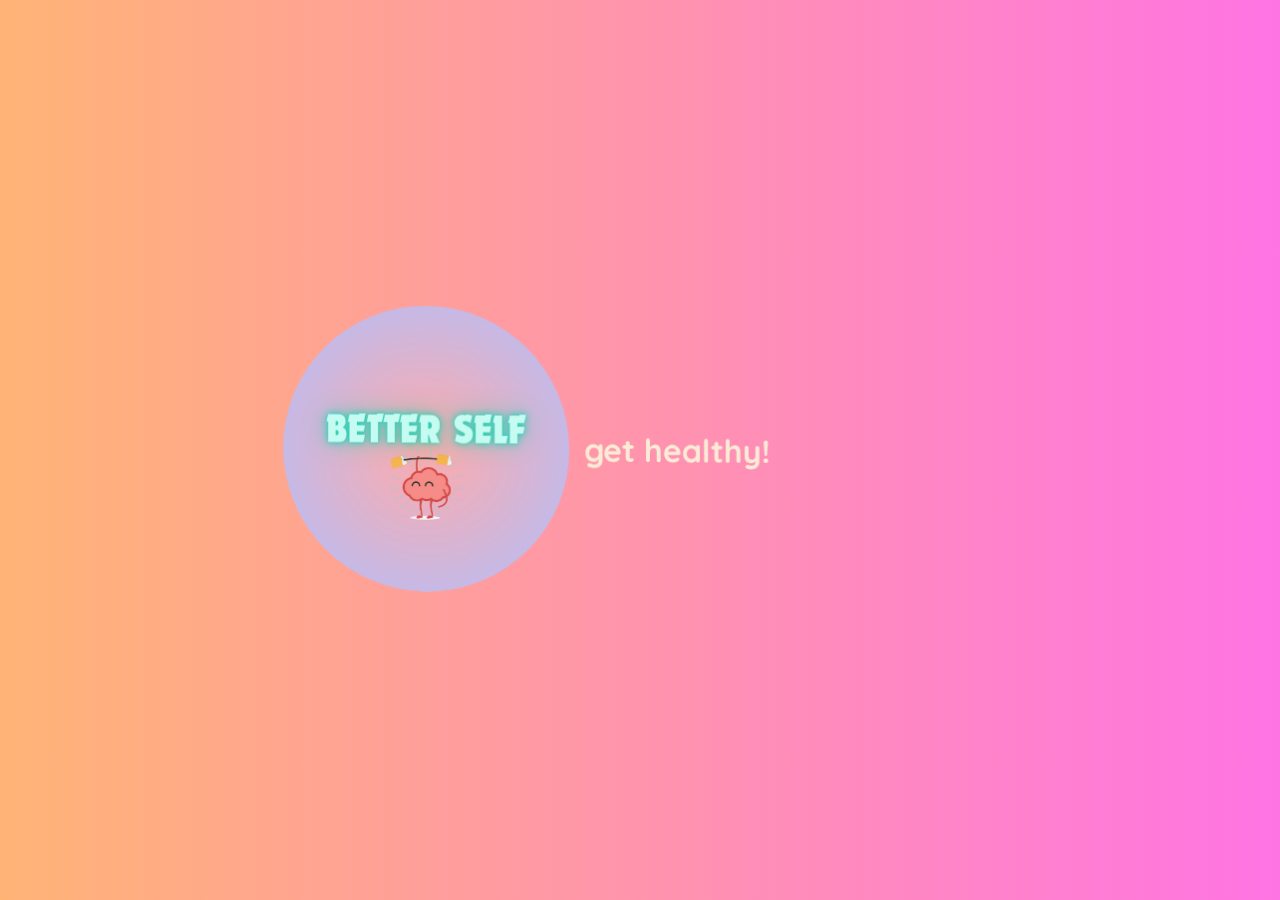
<file: index.html>
<!DOCTYPE html>
<html lang="en">
  <head>
    <meta charset="UTF-8" />
    <meta name="viewport" content="width=device-width, initial-scale=1.0" />
    <link rel="stylesheet" href="/start/styles.css"\ />
    <title>Better Self</title>
  </head>
  <body>
    <div id="brand">
      <img src="../img/logo.png" alt="Logo" />
      <a href="../home/home.html">get healthy!</a>
    </div>
    <script src="./start/index.js"></script>
  </body>
</html>
</file>
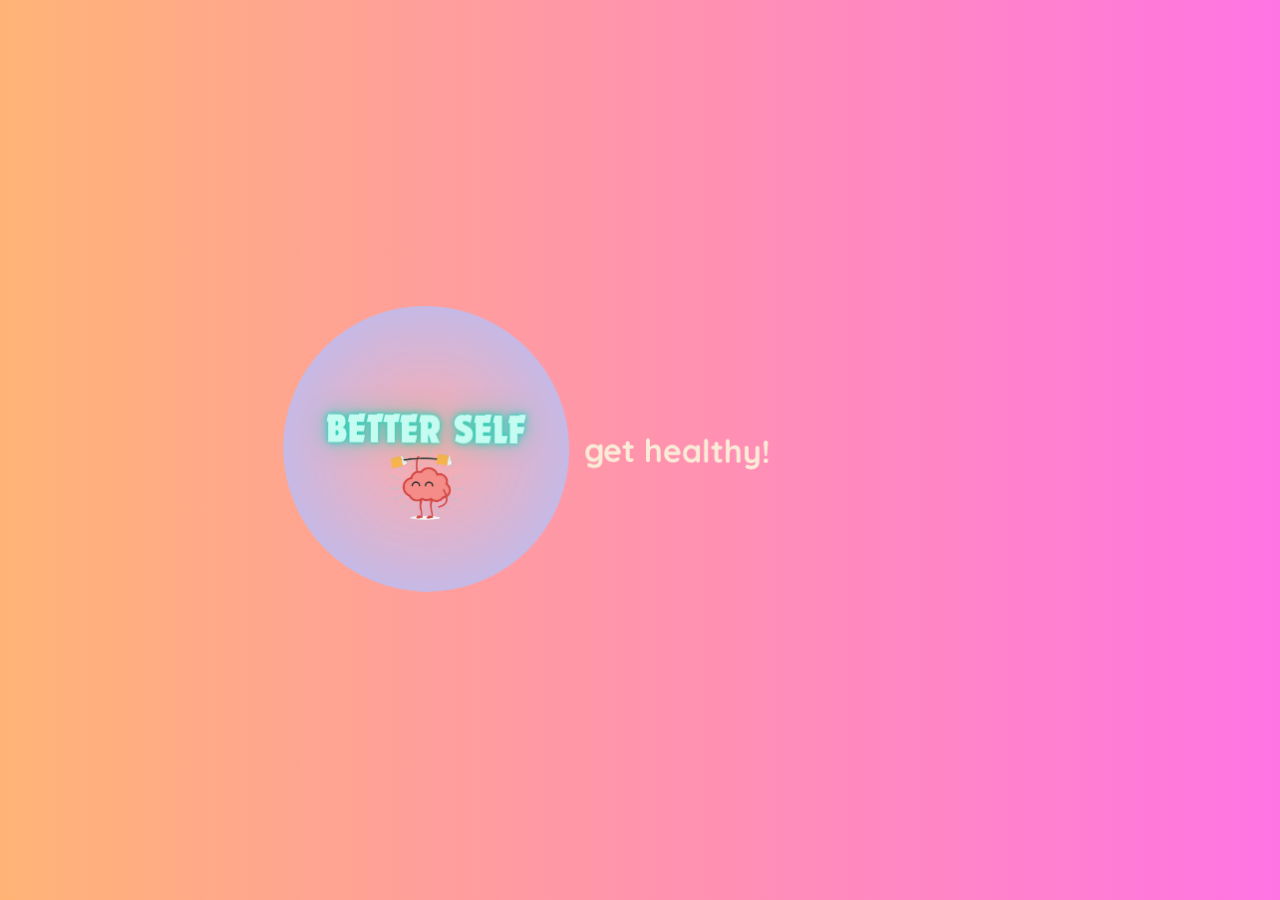
<file: start/index.html>
<!DOCTYPE html>
<html lang="en">
  <head>
    <meta charset="UTF-8" />
    <meta name="viewport" content="width=device-width, initial-scale=1.0" />
    <link rel="stylesheet" href="styles.css" />
    <title>Better Self</title>
  </head>
  <body>
    <div id="brand">
      <img src="../img/logo.png" alt="Logo" />
      <a href="../home/home.html">get healthy!</a>
    </div>
    <script src="index.js"></script>
  </body>
</html>
</file>
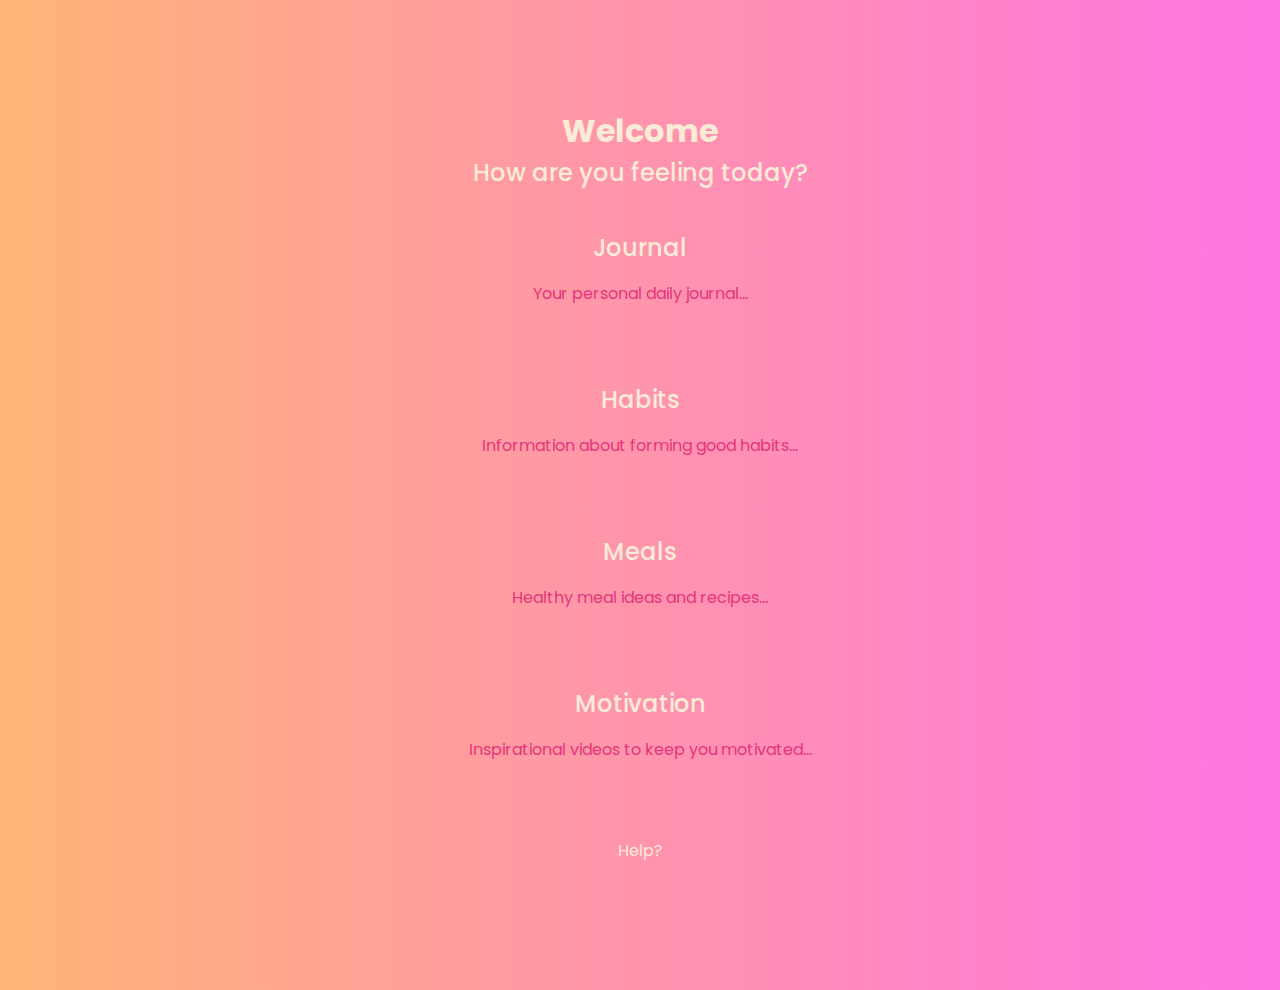
<file: home/home.html>
<!DOCTYPE html>
<html lang="en">

<head>
    <meta charset="UTF-8">
    <meta name="viewport" content="width=device-width, initial-scale=1.0">
    <title>Home Page</title>
    <link href="https://fonts.googleapis.com/css2?family=Poppins:wght@400;700&display=swap" rel="stylesheet">
    <link rel="stylesheet" href="home.css">
</head>

<body>
    <div class="header" id="header">
        <h1>Welcome</h1>
        <h2>How are you feeling today?</h2>
    </div>

    <a href="./../journal/journal.html" class="container" id="plan">
        <h2>Journal</h2>
        <p>Your personal daily journal...</p>
    </a>

    <a href="../habits/habits.html" class="container" id="habits">
        <h2>Habits</h2>
        <p>Information about forming good habits...</p>
    </a>

    <a href="./../meals/meals.html" class="container" id="meals">
        <h2>Meals</h2>
        <p>Healthy meal ideas and recipes...</p>
    </a>

    <a href="./../motivation/motivation.html" class="container" id="motivation">
        <h2>Motivation</h2>
       <p>Inspirational videos to keep you motivated...</p>
    </a>

    <div class="help-link" onclick="openHelp()">Help?</div>
</body>
<script src="home.js"></script>
</html>
</file>
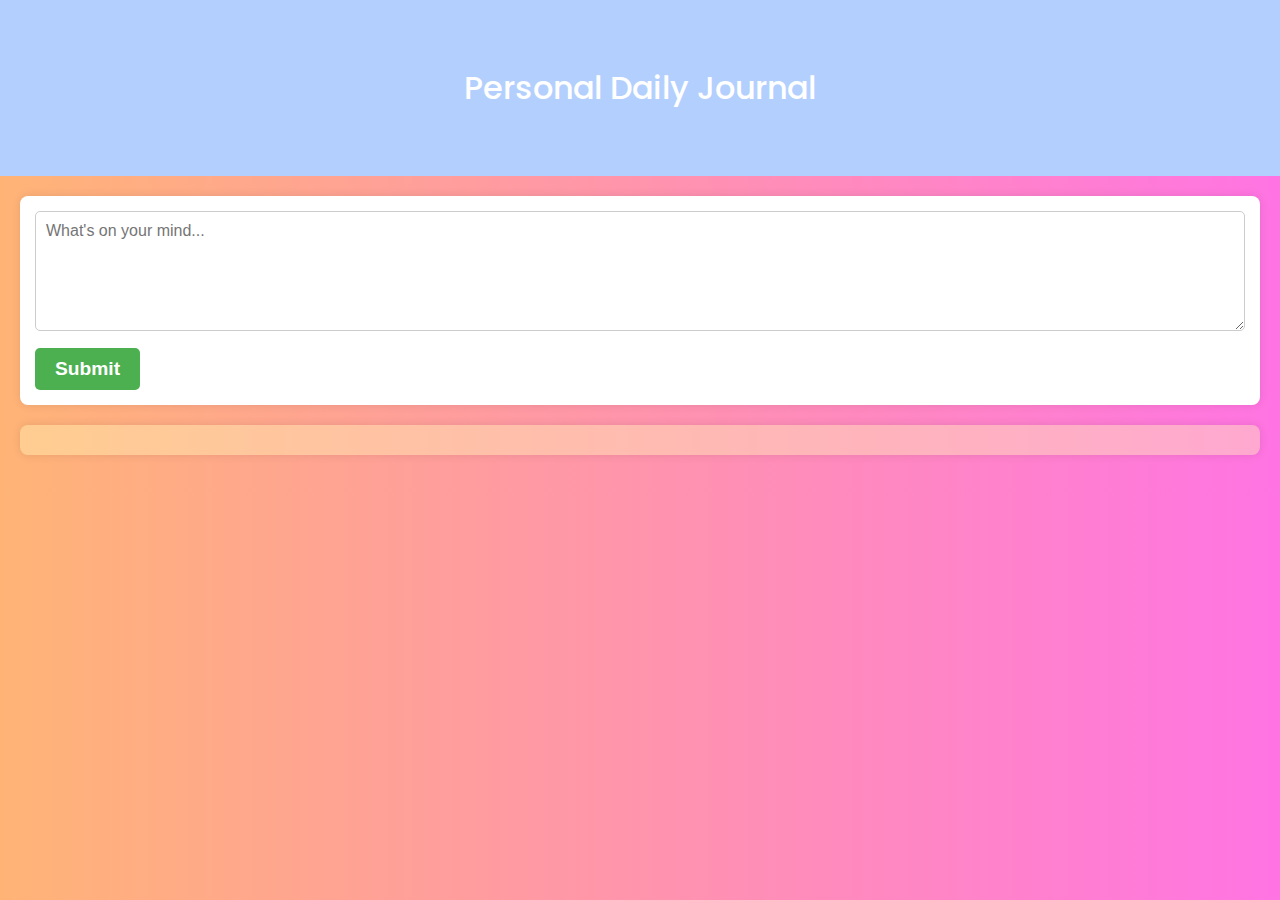
<file: journal/journal.html>
<!DOCTYPE html>
<html lang="en">
  <head>
    <meta charset="UTF-8" />
    <meta name="viewport" content="width=device-width, initial-scale=1.0" />
    <link
      rel="stylesheet"
      href="https://fonts.googleapis.com/css2?family=Poppins:wght@300;400;500;600;700&display=swap"
    />
    <link rel="stylesheet" href="journal.css" />

    <title>Journaling</title>
  </head>
  <body>
    <header>Personal Daily Journal</header>
    <main>
      <form id="journalForm" onsubmit="submitJournal(event)">
        <textarea
          id="journalEntry"
          placeholder="What's on your mind..."
        ></textarea>
        <button type="submit">Submit</button>
      </form>

      <div class="journal-entries" id="journalEntries">
        <!-- alle toegevoegde journal entries komen hier verschijnen -->
      </div>
    </main>
  </body>
  <script src="journal.js"></script>
</html>
</file>
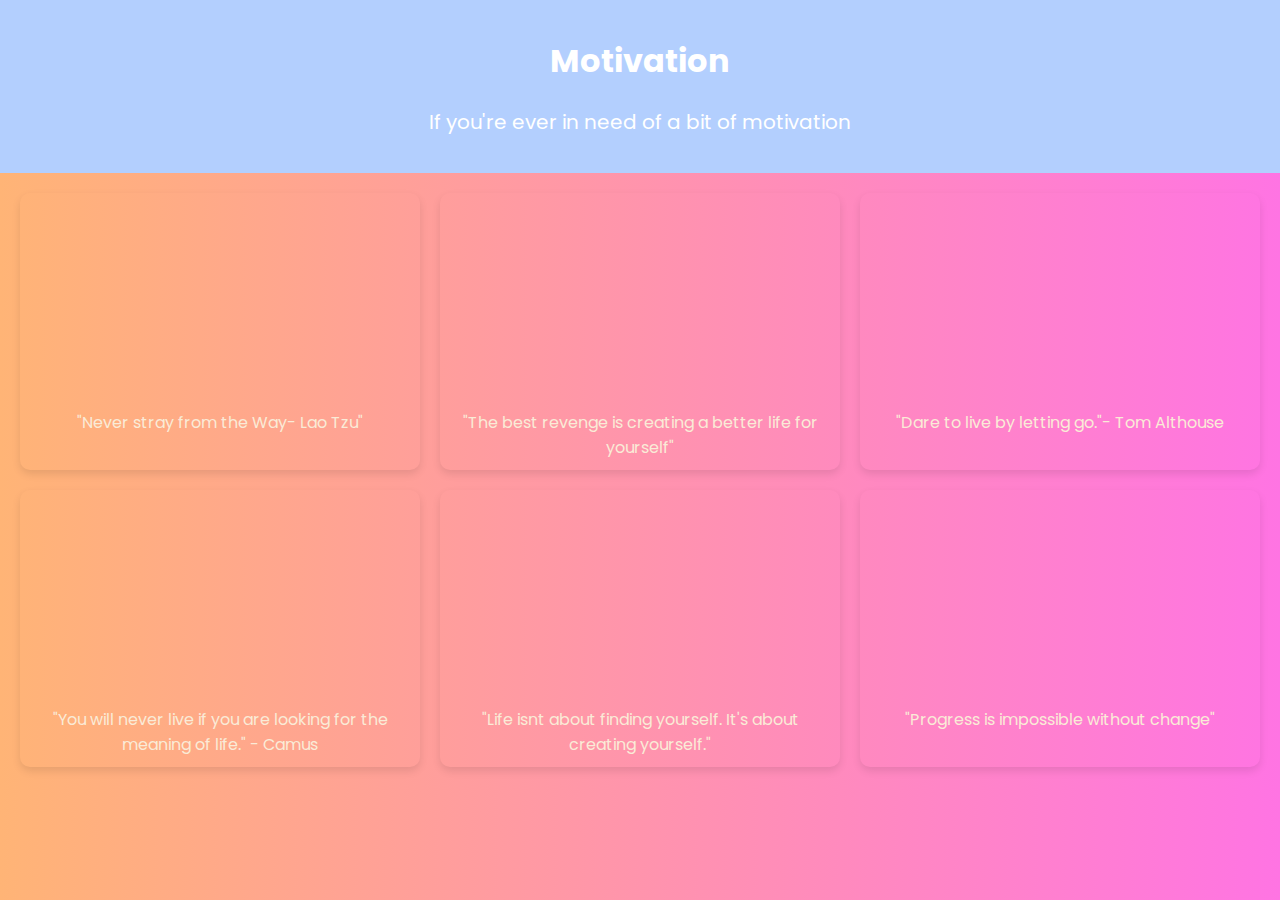
<file: motivation/motivation.html>
<!DOCTYPE html>
<html lang="en">
  <head>
    <meta charset="UTF-8" />
    <meta name="viewport" content="width=device-width, initial-scale=1.0" />
    <link
      rel="stylesheet"
      href="https://fonts.googleapis.com/css2?family=Poppins:wght@300;400;500&display=swap"
    />
    <link rel="stylesheet" href="motivation.css" />
  </head>
  <body>
    <header>
      <h1>Motivation</h1>
      <p class="motivation-text">
        If you're ever in need of a bit of motivation
      </p>
    </header>

    <div class="videos-container">
      <div class="video-card">
        <iframe
          width="560"
          height="315"
          src="https://www.youtube.com/embed/yUjPFCosmNA?si=co49NduO3f-MsUMF"
          frameborder="0"
          allowfullscreen
        ></iframe>
        <div class="description">"Never stray from the Way- Lao Tzu"</div>
      </div>

      <div class="video-card">
        <iframe
          width="560"
          height="315"
          src="https://www.youtube.com/embed/F-0nGGenLC4?si=iUdjBfaTU22Kbr0-"
          frameborder="0"
          allowfullscreen
        ></iframe>
        <div class="description">
          "The best revenge is creating a better life for yourself"
        </div>
      </div>

      <div class="video-card">
        <iframe
          width="560"
          height="315"
          src="https://www.youtube.com/embed/3Qptyt0-S9U?si=eb_kXaYejJiIcWvN"
          frameborder="0"
          allowfullscreen
        ></iframe>
        <div class="description">
          "Dare to live by letting go."- Tom Althouse
        </div>
      </div>

      <div class="video-card">
        <iframe
          width="560"
          height="315"
          src="https://www.youtube.com/embed/SPrSNR7TcaM?si=qXK48qCgcoXG1wmb"
          frameborder="0"
          allowfullscreen
        ></iframe>
        <div class="description">
          "You will never live if you are looking for the meaning of life." -
          Camus
        </div>
      </div>

      <div class="video-card">
        <iframe
          width="560"
          height="315"
          src="https://www.youtube.com/embed/XbhecuoEgxs?si=2deool9ae7IFtWl3"
          frameborder="0"
          allowfullscreen
        ></iframe>
        <div class="description">
          "Life isnt about finding yourself. It's about creating yourself."
        </div>
      </div>

      <div class="video-card">
        <iframe
          width="560"
          height="315"
          src="https://www.youtube.com/embed/H5ExSyGTgt4?si=VI_uttnLK6wTwIp-"
          frameborder="0"
          allowfullscreen
        ></iframe>
        <div class="description">"Progress is impossible without change"</div>
      </div>
    </div>
  </body>
</html>
</file>
<file: start/styles.css>
@import url("https://fonts.googleapis.com/css2?family=Quicksand:wght@300&display=swap");

html,
body {
  height: 100%;
  margin: 0;
  font-family: 'Quicksand', sans-serif;
}

body {
  background-size: cover;
  display: flex;
  justify-content: center;
  align-items: center;
  overflow: hidden;
  background: linear-gradient(to right, #ffb476, #ff74e3);
}

#brand {
  text-align: center;
  cursor: pointer;
  display: flex;
  align-items: center;
}

#brand img {
  width: 40%;
  max-width: 700px;
  height: auto;
  transition: 0.2s;
  border-radius: 50%;
}

#brand a {
  font-size: 2em;
  line-height: 1.5;
  color: antiquewhite;
  font-weight: 800;
  text-decoration: none;
  padding: 5px 15px;
  transition: 0.4s;
}

#brand:hover a {
  color: rgb(154, 255, 151);
  text-shadow: 2px 5px 0 rgba(255, 255, 255, 0.6);
}
</file>
<file: home/home.css>
body {
    font-family: 'Poppins', sans-serif;
    margin: 0;
    padding: 0;
    box-sizing: border-box;
    display: flex;
    flex-direction: column;
    align-items: center;
    justify-content: center;
    height: 110vh;
    background: linear-gradient(to right, #ffb476, #ff74e3);
}

h1 {
    margin: 0;
    font-weight: 700;
    color: antiquewhite;
}

h2 {
    margin: 0;
    font-weight: 500;
    color: antiquewhite;
}

.header {
    text-align: center;
    margin-bottom: 20px;
    opacity: 0;
    transform: translateY(20px);
    transition: opacity 0.5s, transform 0.5s;
}

.container {
    width: 70%;
    padding: 20px;
    box-sizing: border-box;
    text-align: center;
    opacity: 0;
    transform: translateY(20px);
    transition: opacity 0.5s, transform 0.5s;
    margin-bottom: 20px;
    text-decoration: none;
    color: inherit;
    border-radius: 8px;
    cursor: pointer;
    color: rgb(229, 53, 123);
}

.container.active,
.header.active {
    opacity: 1;
    transform: translateY(0);
}

#plan {
    background: url("https://wallpapercave.com/wp/wp9429116.jpg") center/cover; 
}

#habits {
    background: url("https://wallpapercave.com/wp/wp9429116.jpg") center/cover; 
}

#meals {
    background: url("https://wallpapercave.com/wp/wp9429116.jpg") center/cover; 
}

#motivation {
    background: url("https://wallpapercave.com/wp/wp9429116.jpg") center/cover; 
}

.help-link {
    margin-top: 20px;
    margin-bottom: 20px;
    font-size: 16px;
    color: antiquewhite;
    text-decoration: none;
    cursor: pointer;
}
</file>
<file: journal/journal.css>
body {
   font-family: 'Poppins', sans-serif;
   margin: 0;
   padding: 0;
   background: linear-gradient(to right, #ffb476, #ff74e3);
}

header {
   background-color: #b3cffe;
   color: #fff;
   text-align: center;
   padding: 2em;
   font-size: 2em;
   font-weight: 500;
}

main {
   padding: 20px;
}

form {
   background-color: #fff;
   border-radius: 8px;
   padding: 15px;
   box-shadow: 0 0 10px rgba(0, 0, 0, 0.1);
}

textarea {
   width: 100%;
   height: 120px;
   margin-bottom: 10px;
   padding: 10px;
   box-sizing: border-box;
   border: 1px solid #ccc;
   border-radius: 5px;
   font-family: Verdana, Geneva, Tahoma, sans-serif;
   font-size: 1em;
   font-weight: 500;
}

button {
   background-color: #4caf50;
   color: #fff;
   border: none;
   padding: 10px 20px;
   text-align: center;
   text-decoration: none;
   display: inline-block;
   font-size: 1.2em;
   font-weight: 600;
   border-radius: 5px;
   cursor: pointer;
}

.journal-entries {
   margin-top: 20px;
}

#journalEntries {
   background-color: #fff5b767;
   border-radius: 8px;
   padding: 15px;
   margin-bottom: 15px;
   box-shadow: 0 0 10px rgba(0, 0, 0, 0.1);
   position: relative;
}

.timestamp {
   font-size: 0.8rem;
   color: #888;
}

.delete-btn {
   position: absolute;
   top: 5px;
   right: 5px;
   background-color: #ff6666;
   color: #fff;
   border: none;
   padding: 5px 10px;
   font-size: 0.8em;
   border-radius: 5px;
   cursor: pointer;
}
</file>
<file: motivation/motivation.css>
body {
   margin: 0;
   padding: 0;
   font-family: 'Poppins', sans-serif;
   background: linear-gradient(to right, #ffb476, #ff74e3);
}

header {
   background-color: #b3cffe;
   color: #fff;
   text-align: center;
   padding: 1em;
   font-size: 1em;
   font-weight: 400;
}

.motivation-text {
   font-size: 20px;
   font-weight: 400;
}

.videos-container {
   display: grid;
   grid-template-columns: repeat(3, 1fr);
   gap: 20px;
   padding: 20px;
   color: antiquewhite;
}

.video-card {
   position: relative;
   overflow: hidden;
   border-radius: 10px;
   box-shadow: 0 4px 8px rgba(0, 0, 0, 0.1);
   transition: transform 0.3s ease-in-out;
}

.video-card:hover {
   transform: scale(1.05);
}

.video-card iframe {
   width: 100%;
   height: 200px;
}

.description {
   padding: 10px;
   text-align: center;
}
</file>
